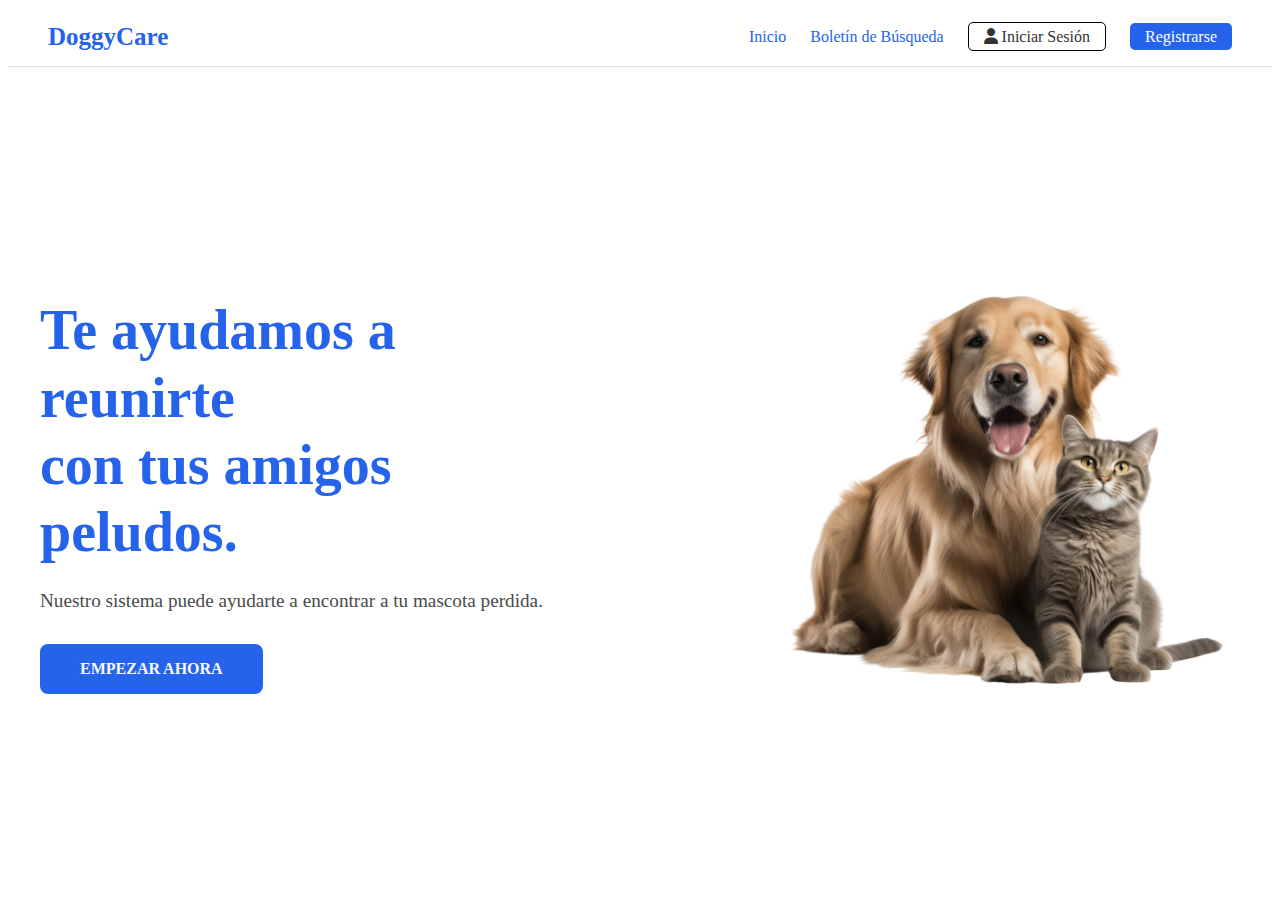
<file: index.html>
<html lang="es">

<head>
    <meta charset="UTF-8" />
    <meta name="viewport" content="width=device-width, initial-scale=1.0" />
    <link rel="stylesheet" href="https://cdnjs.cloudflare.com/ajax/libs/font-awesome/6.4.0/css/all.min.css" />
    <link rel="stylesheet" href="/assets/css/style.css" />
    <title>DoggyCare</title>
</head>

<body>
    <header class="header">
        <div class="logo">DoggyCare</div>
        <nav>
            <a href="../index.html">Inicio</a>
            <a href="/boletin.html">Boletín de Búsqueda</a>
            <a href="./assets/pages/login.html" class="log-btn"><i class="fa-solid fa-user"></i> Iniciar Sesión</a>
            <a href="./assets/pages/register.html" class="reg-btn">Registrarse</a>
        </nav>
    </header>

    <main class="main-index">
    <section class="hero-section" id="heroSection">
        <div class="text-content">
            <h1 id="heroTitle">
                Te ayudamos a reunirte <br />
                con tus amigos peludos.
            </h1>
            <p id="heroText">
                Nuestro sistema puede ayudarte a encontrar a tu mascota perdida.
            </p>
            <a href="/assets/pages/register.html" class="btn-primary" id="heroBtn">EMPEZAR AHORA</a>
        </div>
        <div class="image-content">
            <img src="/assets/img/dog2.png" alt="Mascotas" />
        </div>
    </section>

    <section class="pets-dashboard" id="petsDashboard" style="display: none; width: 100%; max-width: 1200px;">
        <h2 style="color: var(--primary-color); margin-bottom: 20px;">Mis Mascotas</h2>
        <div class="pets-grid" id="petsGrid">
            </div>
    </section>
</main>

<script src="/assets/js/index_logic.js"></script>
</body>

</html>
</file>
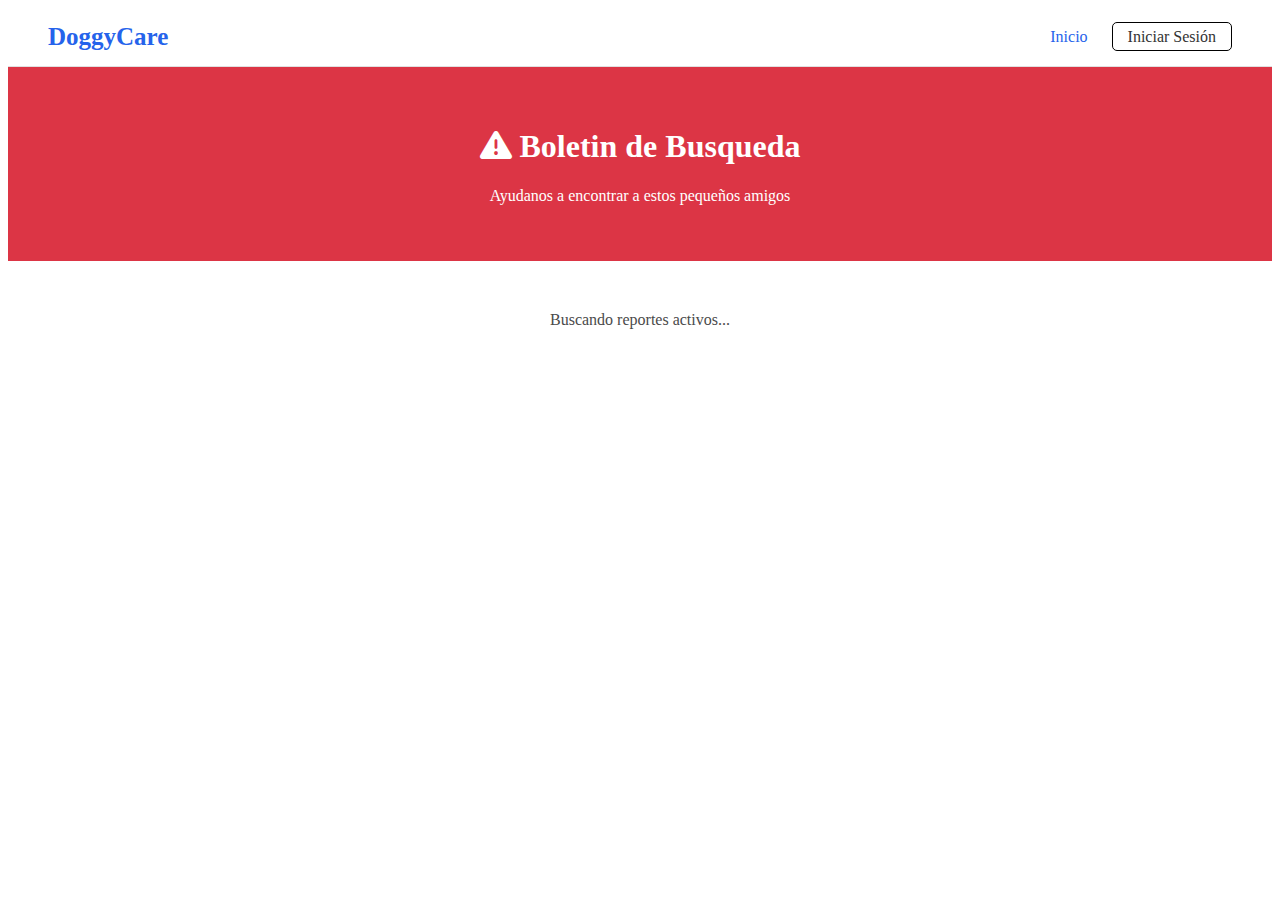
<file: boletin.html>
<!DOCTYPE html>
<html lang="es">
<head>
    <meta charset="UTF-8">
    <meta name="viewport" content="width=device-width, initial-scale=1.0">
    <title>Boletin de Busqueda - DoggyCare</title>
    <link rel="stylesheet" href="/assets/css/style.css">
    <link rel="stylesheet" href="https://cdnjs.cloudflare.com/ajax/libs/font-awesome/6.4.0/css/all.min.css">
    <style>
        .bulletin-header {
            background-color: #dc3545;
            color: white;
            padding: 40px 20px;
            text-align: center;
        }
        .pets-grid {
            display: grid;
            grid-template-columns: repeat(auto-fill, minmax(300px, 1fr));
            gap: 300px;
            padding: 40px;
            max-width: 1200px;
            margin: 0 auto;
        }
        .pet-card.lost-mode {
            border: 2px solid #dc3545;
        }
        .btn-found {
            display: block;
            width: 100%;
            text-align: center;
            background: #28a745;
            color: white;
            padding: 10px;
            border-radius: 5px;
            text-decoration: none;
            font-weight: bold;
            margin-top: 10px;
        }
        .btn-found:hover {background: #218838;}
    </style>
</head>
<body>
    <header>
        <div class="logo">DoggyCare</div>
        <nav>
            <a href="/index.html">Inicio</a>
            <a href="/assets/pages/login.html" class="log-btn">Iniciar Sesión</a>
        </nav>
    </header>

    <div class="bulletin-header">
        <h1><i class="fa-solid fa-triangle-exclamation"></i> Boletin de Busqueda</h1>
        <p>Ayudanos a encontrar a estos pequeños amigos</p>
    </div>

    <main>
        <div class="loading" style="text-align: center; margin-top: 50px;">Buscando reportes activos...</div>

        <div class="pets-grid" id="bulletinGrid"></div>

        <p id="noData" style="display: none; text-align: center; font-size: 1.2rem; margin-top: 50px;">
            No hay reportes de mascotas extraviadas por ahora.
        </p>
    </main>

    <script type="text/javascript" src="/assets/js/bulletin_script.js"></script>
</body>
</html>
</file>
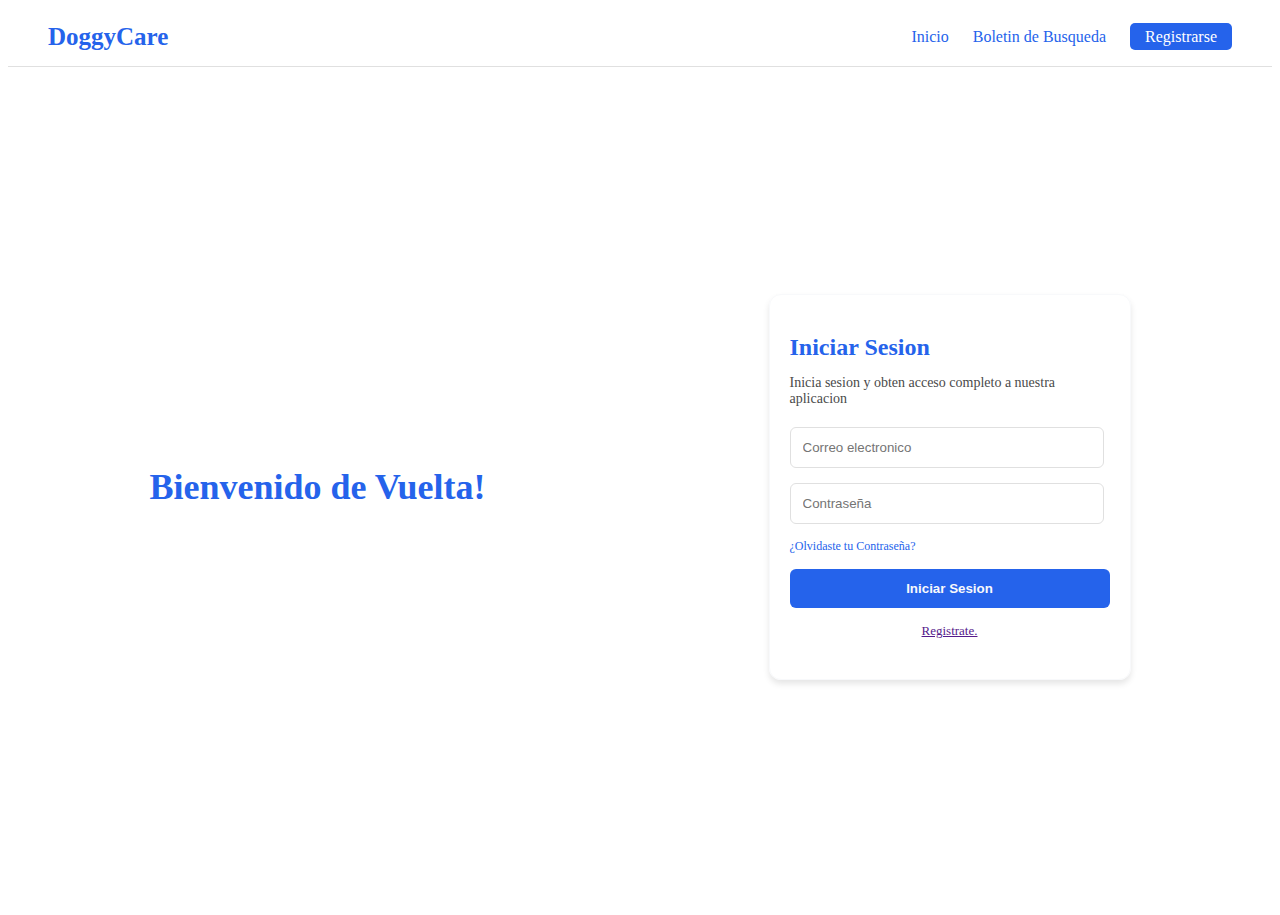
<file: assets/pages/login.html>
<!DOCTYPE html>
<html lang="en">

<head>
    <meta charset="UTF-8">
    <meta name="viewport" content="width=device-width, initial-scale=1.0">
    <link rel="stylesheet" href="https://cdnjs.cloudflare.com/ajax/libs/font-awesome/6.4.0/css/all.min.css">
    <link rel="stylesheet" href="/assets/css/style.css">
    <title>DoggyCare</title>
</head>

<body>
    <header>
        <div class="logo">DoggyCare</div>
        <nav>
            <a href="/index.html">Inicio</a>
            <a href="/boletin.html">Boletin de Busqueda</a>
            <a href="/assets/pages/register.html" class="reg-btn">Registrarse</a>
        </nav>
    </header>

    <main class="main-loggin">
        <section class="welcome">
            <h1>Bienvenido de Vuelta!</h1>
        </section>

        <section class="login-box">
            <h2>Iniciar Sesion</h2>
            <p>Inicia sesion y obten acceso completo a nuestra aplicacion</p>

            <form action="submit" id="loginform">
                <input type="text" name="email" placeholder="Correo electronico" required>
                <input type="password" name="password" placeholder="Contraseña" required>
                <a href="" class="forgot"> ¿Olvidaste tu Contraseña?</a>
                <button type="submit"></a>Iniciar Sesion</button>
            </form>

            <p class="register">
                <a href="">Registrate.</a>
            </p>
        </section>
    </main>

    <script type="text/javascript" src="../js/login_script.js"></script>
</body>

</html>
</file>
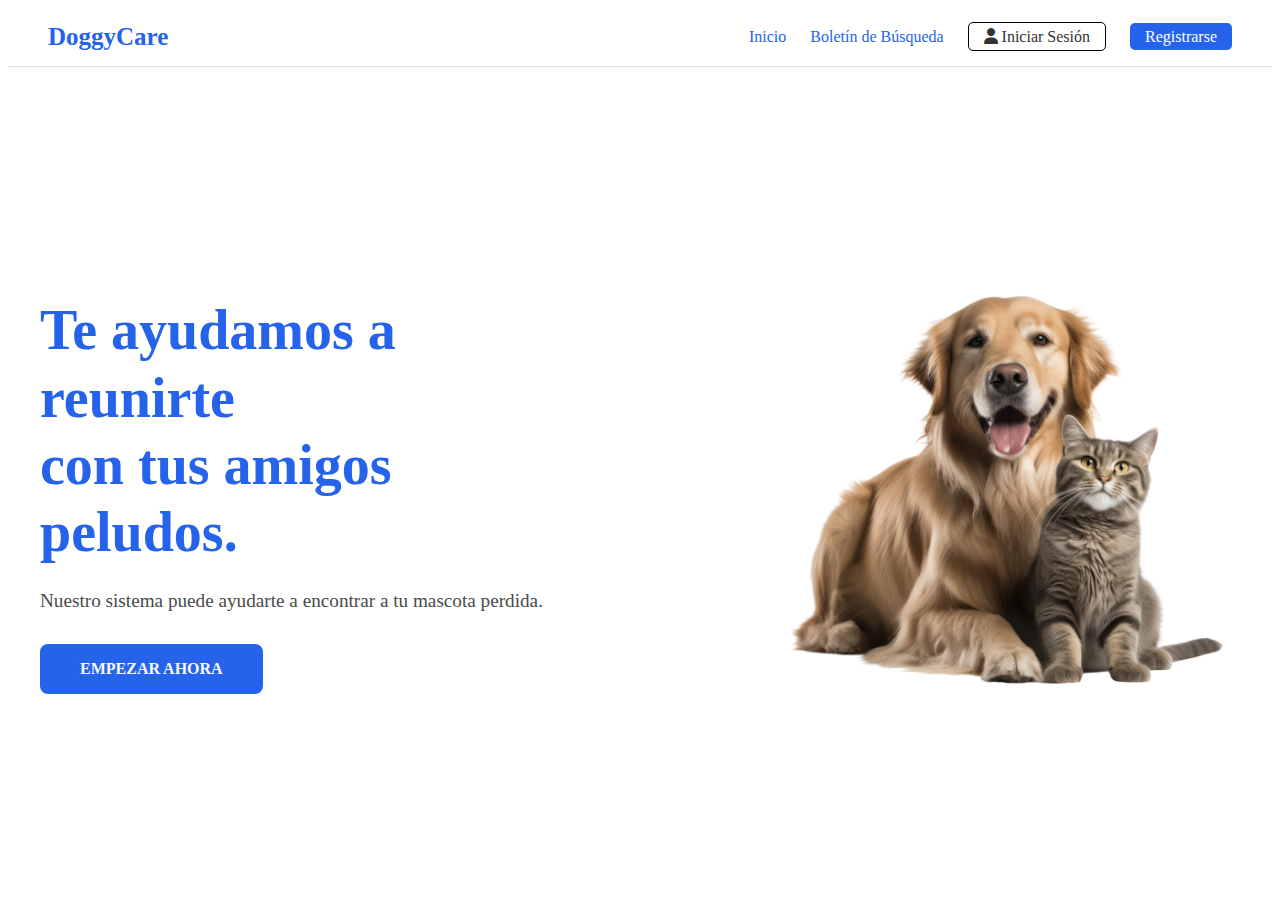
<file: assets/pages/profile_pet.html>
<!DOCTYPE html>
<html lang="es">
<head>
    <meta charset="UTF-8">
    <meta name="viewport" content="width=device-width, initial-scale=1.0">
    <title>Perfil de Mascota - DoggyCare</title>
    <link rel="stylesheet" href="/assets/css/style.css">
    <link rel="stylesheet" href="https://cdnjs.cloudflare.com/ajax/libs/font-awesome/6.4.0/css/all.min.css">
    <style>
        /* Estilos específicos para el perfil */
        .profile-container {
            display: flex;
            gap: 40px;
            max-width: 1000px;
            margin: 40px auto;
            padding: 20px;
            background: #fff;
            border-radius: 15px;
            box-shadow: 0 4px 15px rgba(0,0,0,0.05);
        }
        .profile-left { flex: 1; text-align: center; }
        .profile-right { flex: 2; }
        
        .pet-photo-large {
            width: 100%;
            max-width: 300px;
            height: 300px;
            object-fit: cover;
            border-radius: 15px;
            border: 5px solid #f0f0f0;
        }
        
        .status-badge {
            display: inline-block;
            padding: 8px 15px;
            border-radius: 20px;
            font-weight: bold;
            color: white;
            margin-top: 10px;
        }
        .status-safe { background-color: #28a745; }
        .status-lost { background-color: #dc3545; }

        .data-grid {
            display: grid;
            grid-template-columns: 1fr 1fr;
            gap: 15px;
            margin-bottom: 20px;
        }
        .data-item label { font-size: 12px; color: #777; display: block; }
        .data-item span { font-weight: 500; color: #333; }

        .vaccine-list { width: 100%; border-collapse: collapse; margin-top: 10px; }
        .vaccine-list th, .vaccine-list td { text-align: left; padding: 8px; border-bottom: 1px solid #eee; }
        .vaccine-list th { color: var(--primary-color); }

        .btn-alert {
            display: block;
            width: 100%;
            padding: 15px;
            background-color: #dc3545;
            color: white;
            text-align: center;
            border-radius: 8px;
            text-decoration: none;
            font-weight: bold;
            margin-top: 20px;
            transition: background 0.3s;
        }
        .btn-alert:hover { background-color: #a71d2a; }
    </style>
</head>
<body>

    <header>
        <div class="logo">Doggy Care</div>
        <nav>
            <a href="/index.html">Volver al Inicio</a>
        </nav>
    </header>

    <main>
        <div class="profile-container" id="profileContent" style="display:none;">
            <div class="profile-left">
                <img src="" alt="Foto Mascota" id="imgMascota" class="pet-photo-large">
                <h1 id="nombreMascota" style="margin-bottom: 5px; color: var(--primary-color);">Nombre</h1>
                <div id="badgeStatus" class="status-badge status-safe">En Casa</div>
                
                <button id="btnAction" class="btn-alert">
                    <i class="fa-solid fa-triangle-exclamation"></i> REPORTAR COMO EXTRAVIADA
                </button>
            </div>

            <div class="profile-right">
                <h3 style="border-bottom: 2px solid #eee; padding-bottom: 10px;">Información General</h3>
                <div class="data-grid">
                    <div class="data-item"><label>Especie/Raza</label><span id="razaMascota">Perro - Labrador</span></div>
                    <div class="data-item"><label>Sexo</label><span id="sexoMascota">Macho</span></div>
                    <div class="data-item"><label>Edad/Tamaño</label><span id="tamanoMascota">Grande</span></div>
                    <div class="data-item"><label>Color</label><span id="colorMascota">Dorado</span></div>
                    <div class="data-item"><label>Esterilizado</label><span id="esterilizadoMascota">Sí</span></div>
                    <div class="data-item"><label>RUAC</label><span id="ruacMascota">N/A</span></div>
                </div>

                <h3 style="border-bottom: 2px solid #eee; padding-bottom: 10px; margin-top: 20px;">Identificación y Salud</h3>
                <div class="data-item" style="margin-bottom: 10px;">
                    <label>Chip de Rastreo</label>
                    <span id="chipInfo">No tiene</span>
                </div>

                <label style="font-size: 14px; color: #777;">Vacunas Registradas:</label>
                <table class="vaccine-list">
                    <thead>
                        <tr><th>Vacuna</th><th>Fecha</th><th>Vigencia</th></tr>
                    </thead>
                    <tbody id="tablaVacunas">
                        </tbody>
                </table>
                
                <div style="margin-top: 20px;">
                    <label style="font-size: 12px; color: #777;">Señas Particulares:</label>
                    <p id="senasMascota" style="background: #f9f9f9; padding: 10px; border-radius: 5px;">Ninguna</p>
                </div>
            </div>
        </div>
        <p id="loading" style="text-align: center; margin-top: 50px;">Cargando perfil...</p>
    </main>

    <script src="../js/profile_script.js"></script>
</body>
</html>
</file>
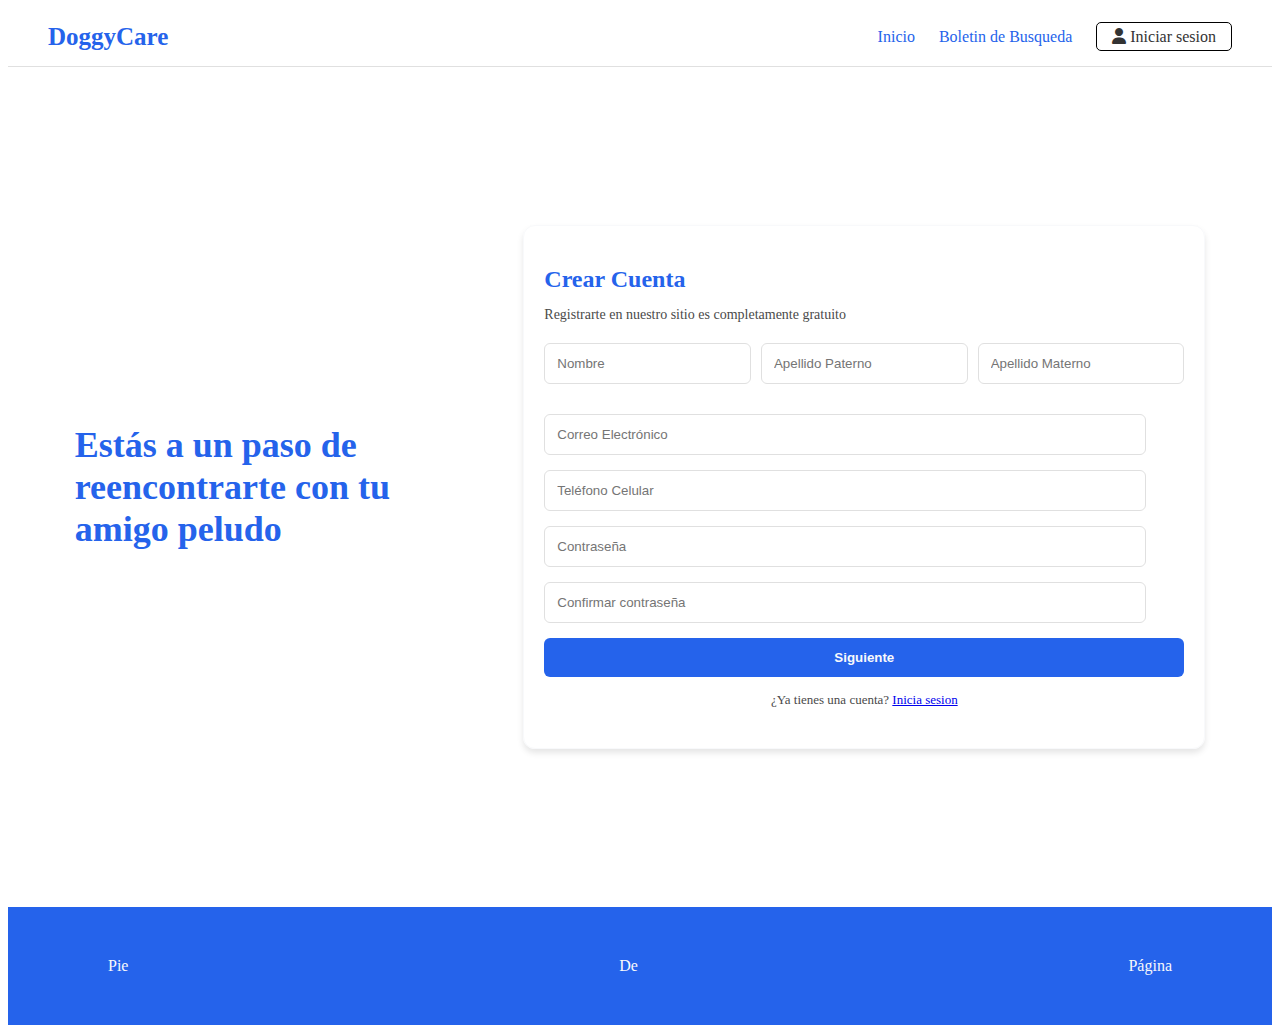
<file: assets/pages/reg_address.html>
<!DOCTYPE html>
<html lang="es">

<head>
    <meta charset="UTF-8">
    <meta name="viewport" content="width=device-width, initial-scale=1.0">
    <title>DoggyCare</title>
    <link rel="stylesheet" href="/assets/css/style.css">
    <link rel="stylesheet" href="https://cdnjs.cloudflare.com/ajax/libs/font-awesome/6.4.0/css/all.min.css">
</head>

<body>

    <header>
        <div class="logo">DoggyCare</div>
        <nav>
            <a href="/index.html">Inicio</a>
            <a href="#">Boletin de busqueda</a>
            <a href="/assets/pages/login.html" class="log-btn"><i class="fa-solid fa-user"></i>Iniciar sesion</a>
        </nav>
    </header>

    <main class="main-register">
        <section class="welcome">
            <h1>Vamos a registrar tu <br> domicilio para saber <br> donde viven tus amigos peludos </h1>
        </section>

        <section class="register-box" style="width: 640px;">
            <h2>Registro de domicilio</h2>
            <p>Registrarte en nuestro sitio es completamente gratuito</p>
            <form id="addrform" method="get">

                <label for="cp">Código postal:</label>
                <input type="text" id="cp" placeholder="Código postal a 5 digitos" maxlength="5" required>

                <div id="loader" class="loader"></div>

                <label for="estado">Estado</label>
                <input type="text" id="estado" placeholder="Se llenará automáticamente" readonly>

                <div class="input-row">
                    <div>
                        <label for="alcaldia">Alcaldía:</label>
                        <input type="text" id="alcaldia" placeholder="Alcaldía" readonly required>
                    </div>
                    <div>
                        <label for="col">Colonia:</label>
                        <select name="sel_col" id="col" disabled required>
                            <option value="">Esperando código postal...</option>
                        </select>
                    </div>
                </div>

                <label for="streetType">Tipo de calle:</label>
                <select name="sel_street" id="streetType" required>
                    <option value="">Selecciona una opcion</option>
                    <option value="Calle">Calle</option>
                    <option value="Calzada">Calzada</option>
                    <option value="Avenida">Avenida</option>
                    <option value="Cerrada">Cerrada</option>
                    <option value="Boulevard">Boulevard</option>
                </select>

                <label for="street">Nombre de la calle</label>
                <input type="text" id="street" placeholder="Ingresa el nombre de la calle" required>

                <div class="input-row">
                    <div>
                        <label for="ext">Número exterior</label>
                        <input type="number" id="ext" placeholder="Numero exterior" required>
                    </div>
                    <div>
                        <label for="int">Número interior</label>
                        <input type="number" id="int" placeholder="Numero interior (opcional)">
                    </div>
                </div>

                <button type="submit">Finalizar registro</button>
            </form>
        </section>
    </main>
    
    <script type="text/javascript" src="../js/addr_script.js"></script>
</body>

</html>
</file>
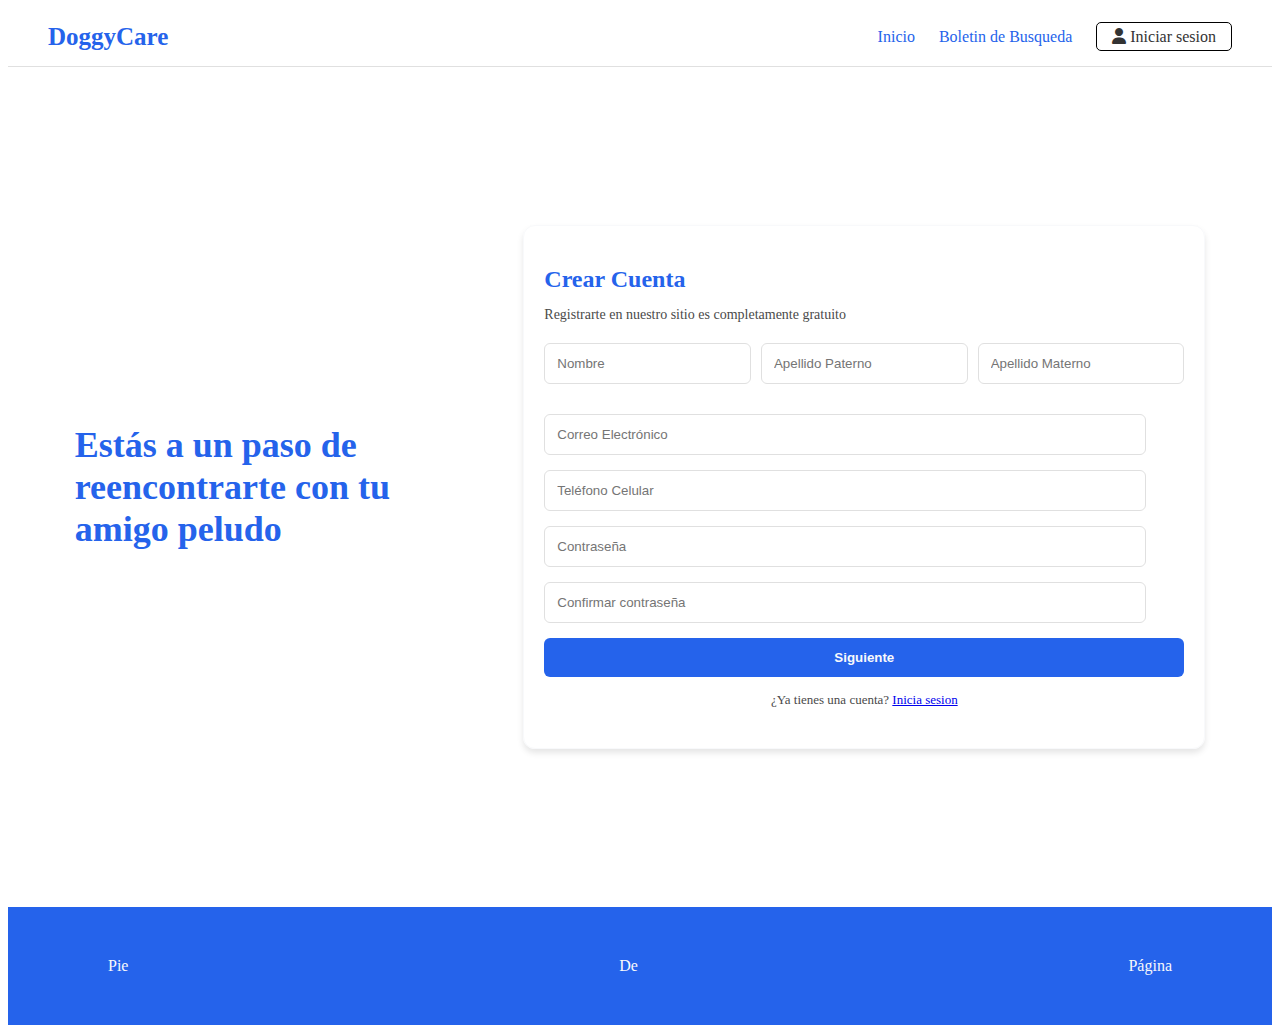
<file: assets/pages/register.html>
<!DOCTYPE html>
<html lang="en">

<head>
    <meta charset="UTF-8">
    <meta name="viewport" content="width=device-width, initial-scale=1.0">
    <title>Document</title>
    <link rel="stylesheet" href="/assets/css/style.css">
    <link rel="stylesheet" href="https://cdnjs.cloudflare.com/ajax/libs/font-awesome/6.4.0/css/all.min.css">
</head>

<body>
    <!-- Encabezado -->
    <header>
        <div class="logo"> DoggyCare</div>
        <nav>
            <a href="/index.html">Inicio</a>
            <a href="/boletin.html">Boletin de Busqueda</a>
            <a href="/assets/pages/login.html" class="log-btn"><i class="fa-solid fa-user"></i> Iniciar sesion</a>
        </nav>
    </header>
    <!---Fin de encabezado-->
    <main class="main-register">
        <section class="welcome">
            <h1>Estás a un paso de <br> reencontrarte con tu <br>amigo peludo</h1>
        </section>

        <section class="register-box" style="width: 640px;">
            <h2>Crear Cuenta</h2>
            <p> Registrarte en nuestro sitio es completamente gratuito</p>
            <form id="registerform" method="get">
                <div class="input-row">
                    <input type="text" name="nombre" id="name" placeholder="Nombre" required>
                    <input type="text" name="ap_paterno" id="ln1" placeholder="Apellido Paterno" required>
                    <input type="text" name="ap_materno" id="ln2" placeholder="Apellido Materno" required>
                </div>
                <input type="email" name="email" id="email" placeholder="Correo Electrónico" required>
                <input type="tel" name="telefono" id="phone" placeholder="Teléfono Celular" required>
                <input type="password" name="password" id="pass" placeholder="Contraseña" required>
                <input type="password" name="confirmar" id="confirm-pass" placeholder="Confirmar contraseña" required>
                <button type="submit">Siguiente</button>
            </form>
            <p class="register">¿Ya tienes una cuenta? <a href="./login.php">Inicia sesion</a></p>
        </section>
    </main>

    <footer>
        <section>Pie</section>
        <section>De</section>
        <section>Página</section>
    </footer>
    <script type="text/javascript" src="../js/reg_script.js"></script>
</body>

</html>
</file>
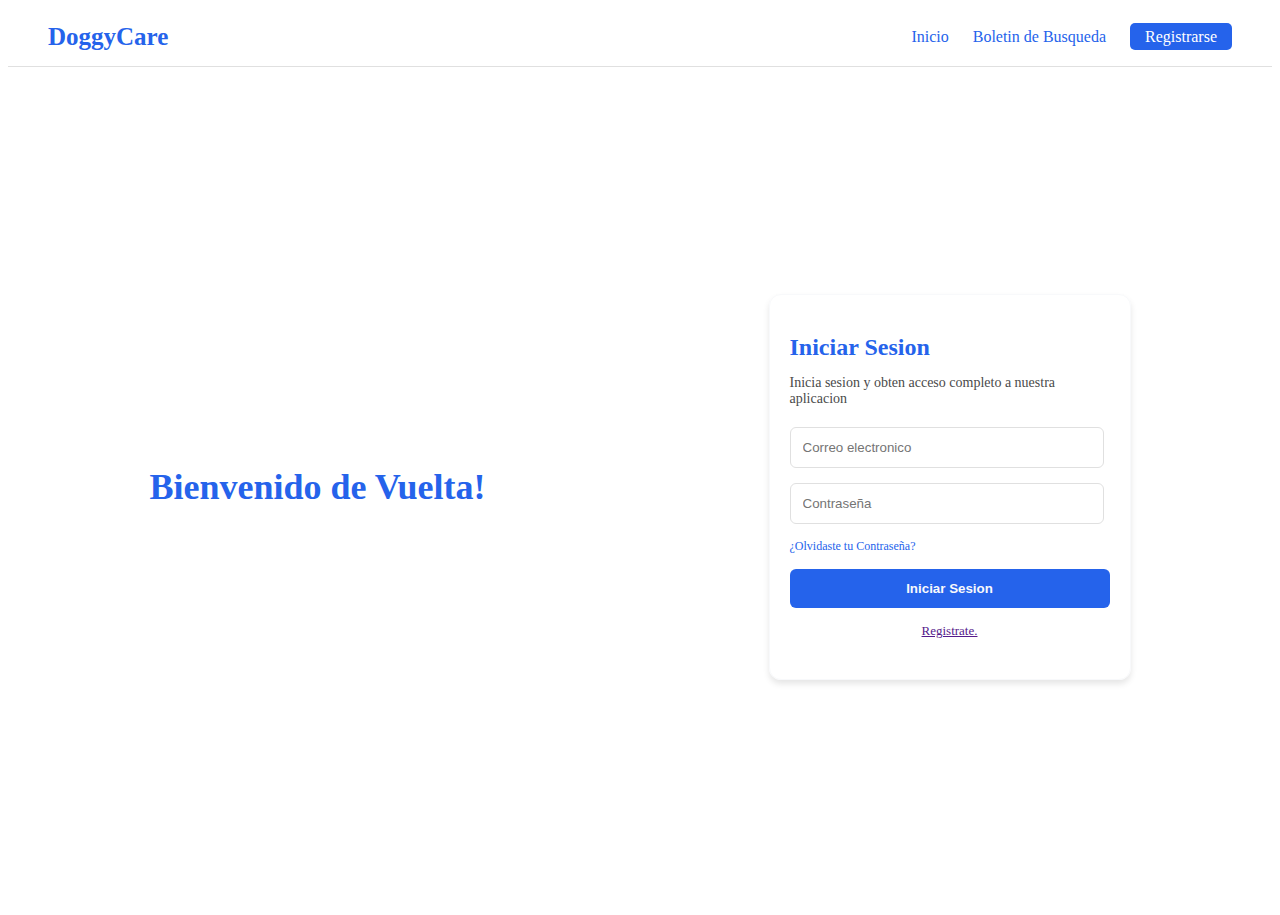
<file: assets/pages/register_pet.html>
<!DOCTYPE html>
<html lang="es">
  <head>
    <meta charset="UTF-8" />
    <meta name="viewport" content="width=device-width, initial-scale=1.0" />
    <title>Registrar Mascota - DoggyCare</title>
    <link rel="stylesheet" href="/assets/css/style.css" />
    <link
      rel="stylesheet"
      href="https://cdnjs.cloudflare.com/ajax/libs/font-awesome/6.4.0/css/all.min.css"
    />
    <style>
      .vaccine-table {
        width: 100%;
        border-collapse: collapse;
        margin-top: 10px;
        font-size: 14px;
      }
      .vaccine-table th {
        text-align: left;
        color: var(--primary-color);
        border-bottom: 2px solid var(--border-color);
        padding: 5px;
      }
      .vaccine-table td {
        padding: 8px 5px;
        border-bottom: 1px solid var(--border-color);
      }
      .btn-add {
        background: #28a745;
        color: white;
        border: none;
        padding: 5px 10px;
        border-radius: 4px;
        cursor: pointer;
        font-size: 12px;
        margin-top: 5px;
      }
      .btn-delete {
        background: #dc3545;
        color: white;
        border: none;
        padding: 5px 8px;
        border-radius: 4px;
        cursor: pointer;
      }
      .hidden {
        display: none;
      }
    </style>
  </head>
  <body>
    <header>
      <div class="logo">DoggyCare</div>
      <nav>
        <a href="/index.html">Inicio</a>
        <a href="#">Mis Mascotas</a>
        <a href="#" class="log-btn"
          ><i class="fa-solid fa-right-from-bracket"></i> Salir</a
        >
      </nav>
    </header>

    <main class="main-register">
      <section
        class="register-box"
        style="width: 800px; margin-top: 20px; margin-bottom: 20px"
      >
        <h2>Nueva Mascota</h2>
        <p>Registra los datos para proteger a tu compañero.</p>

        <form id="petForm">
          <h4>Datos Generales</h4>
          <div class="input-row">
            <input
              type="text"
              id="nombre"
              placeholder="Nombre de la mascota"
              required
            />
            <select id="especie" required>
              <option value="">Selecciona Especie...</option>
              <option value="Perro">Perro</option>
              <option value="Gato">Gato</option>
            </select>
          </div>

          <div class="input-row">
            <select id="raza" disabled required>
              <option value="">Primero selecciona especie</option>
            </select>

            <select id="sexo" required>
              <option value="">Sexo...</option>
              <option value="Macho">Macho</option>
              <option value="Hembra">Hembra</option>
            </select>
          </div>

          <h4>Características Físicas</h4>
          <div class="input-row">
            <select id="tamano" required>
              <option value="">Tamaño...</option>
              <option value="Pequeño">Pequeño</option>
              <option value="Mediano">Mediano</option>
              <option value="Grande">Grande</option>
              <option value="Gigante">Gigante</option>
            </select>

            <select id="tipoPelo" required>
              <option value="">Tipo de Pelo...</option>
              <option value="Corto">Corto</option>
              <option value="Largo">Largo</option>
              <option value="Rizado">Rizado</option>
              <option value="Sin Pelo">Sin Pelo</option>
            </select>
          </div>

          <div class="input-row">
            <input
              type="text"
              id="color"
              placeholder="Color principal"
              required
            />
            <select id="esterilizado" required>
              <option value="">¿Está esterilizado?</option>
              <option value="true">Sí</option>
              <option value="false">No</option>
            </select>
          </div>

          <label style="font-size: 14px; margin-top: 10px; display: block"
            >Señas Particulares:</label
          >
          <textarea
            id="senas"
            rows="2"
            style="
              width: 90%;
              padding: 10px;
              border-radius: 6px;
              border: 1px solid var(--border-color);
            "
            placeholder="Manchas, cicatrices o marcas únicas..."
          ></textarea>

          <h4 style="margin-top: 20px">Identificación</h4>
          <div class="input-row">
            <input type="text" id="ruac" placeholder="RUAC (Opcional)" />
            <select id="tieneChip">
              <option value="false">No tiene Chip</option>
              <option value="true">Sí tiene Chip</option>
            </select>
          </div>

          <div id="datosChip" class="input-row hidden">
            <input type="text" id="tipoChip" placeholder="Tipo de Chip" />
            <input type="text" id="numChip" placeholder="Número de Chip" />
          </div>

          <h4 style="margin-top: 20px">Cartilla de Vacunación</h4>

          <table class="vaccine-table">
            <thead>
              <tr>
                <th width="40%">Vacuna</th>
                <th width="30%">Fecha Aplicación</th>
                <th width="20%">Duración</th>
                <th width="10%"></th>
              </tr>
            </thead>
            <tbody id="listaVacunas"></tbody>
          </table>
          <button type="button" class="btn-add" id="btnAgregarVacuna">
            + Agregar Vacuna
          </button>

          <h4 style="margin-top: 20px">Fotografía</h4>
          <p style="font-size: 12px; color: #666">
            Sube una foto clara de la cara de tu mascota (necesaria para la
            búsqueda por IA).
          </p>
          <input
            type="file"
            id="fotoMascota"
            accept="image/*"
            required
            style="padding: 5px"
          />

          <button type="submit" style="margin-top: 30px">
            Registrar Mascota
          </button>
        </form>
      </section>
    </main>

    <script type="text/javascript" src="../js/pet_script.js"></script>
  </body>
</html>
</file>
<file: assets/css/style.css>
:root {
    --primary-color: #2563eb;
    --secondary-color: #2563eb;
    --background-color: #F8F9FB;
    --text-color: #4A4A4A;
    --light-text-color: #8C8C8C;
    --border-color: #E0E0E0;
    --card-bg: #FFFFFF;
    --reg-b: #333333;
    --reg-b-trans: #3333333b;
}

body {
    background: var(--card-bg);
    color: var(--text-color);
}

/* Dieseño del encabezado */
header {
    display: flex;
    justify-content: space-between;
    align-items: center;
    padding: 15px 40px;
    border-bottom: 1px solid var(--border-color);
}

.logo {
    font-size: 25px;
    font-weight: bold;
    color: var(--primary-color);
}

nav a {
    margin-left: 20px;
    text-decoration: none;
    color: var(--primary-color);
    font-weight: 500;
}

nav .reg-btn {
    padding: 5px 15px;
    background: var(--primary-color);
    color: var(--card-bg);
    border-radius: 5px;
}

nav .reg-btn:hover {
    background-color: #244b9e;
}


nav .log-btn {
    padding: 5px 15px;
    border-radius: 5px;
    background: var(--card-bg);
    color: var(--reg-b);
    border: 0.01px solid black;
}

nav .log-btn:hover {
    background-color: var(--reg-b-trans);
}

/* Fin de encabezado */

/* Pie de Pagina */
footer {
    display: flex;
    justify-content: space-between;
    align-items: center;
    padding: 50px 100px;
    background-color: var(--primary-color);
    color: var(--background-color);
}

/*Fin pie de pagina*/

/*Estilizado del Index*/
.main-index {
    display: flex;
    justify-content: center;
    align-items: center;
    height: calc(100vh - 80px);
}

.hero-section {
    display: flex;
    align-items: center;
    width: 100%;
    max-width: 1200px;
}

.text-content {
    flex: 1;
    margin-right: 5rem;
}

.text-content h1 {
    font-size: 3.5rem;
    font-weight: 700;
    color: var(--primary-color);
    margin-bottom: 1.5rem;
    line-height: 1.2;
}

.text-content p {
    font-size: 1.2rem;
    color: var(--text-color);
    margin-bottom: 2rem;
}

.btn-primary {
    background-color: var(--primary-color);
    color: var(--background-color);
    padding: 1rem 2.5rem;
    text-decoration: none;
    border-radius: 8px;
    font-weight: 600;
    transition: background-color 0.3s ease;
    display: inline-block;
}

.btn-primary:hover {
    background-color: #244b9e;
}

.image-content {
    flex: 1;
    position: relative;
    text-align: right;
}

.image-content img {
    max-width: 80%;
    height: auto;
    border-radius: 15px;
}

/*Informacion de login*/
.main-loggin {
    display: flex;
    justify-content: space-around;
    align-items: center;
    height: calc(100vh - 60px);
}

.welcome h1 {
    font-size: 36px;
    color: var(--primary-color);
}

.login-box {
    width: 320px;
    padding: 20px;
    border: 1px solid var(--background-color);
    border-radius: 12px;
    box-shadow: 0 4px 6px rgba(0, 0, 0, 0.1);
}

.login-box h2 {
    color: var(--primary-color);
    margin-bottom: 10px;
}

.login-box h3 {
    font-size: 14px;
}

.login-box h4 {
    font-size: 12px;
    font-style: italic;
}

.login-box p {
    font-size: 14px;
    margin-bottom: 20px;
}

.login-box input {
    width: 90%;
    padding: 12px;
    margin-bottom: 15px;
    border: 1px solid var(--border-color);
    border-radius: 6px;
}

.login-box .forgot {
    font-size: 12px;
    display: block;
    margin-bottom: 15px;
    color: var(--primary-color);
    text-decoration: none;
}

.login-box button {
    width: 100%;
    padding: 12px;
    background: var(--primary-color);
    color: var(--background-color);
    border: none;
    border-radius: 6px;
    cursor: pointer;
    font-weight: bold;
}

.login-box .register {
    font-size: 13px;
    margin-top: 15px;
    text-align: center;
}

.input-row {
    display: flex;
    gap: 10px;
    margin-bottom: 15px;
}

.input-row input {
    flex: 1;
}

/*Registro*/
.register-box {
    width: 320px;
    padding: 20px;
    border: 1px solid var(--background-color);
    border-radius: 12px;
    box-shadow: 0 4px 6px rgba(0, 0, 0, 0.1);
}

.register-box h2 {
    color: var(--primary-color);
    margin-bottom: 10px;
}

.register-box h3 {
    font-size: 14px;
}

.register-box h4 {
    font-size: 12px;
    font-style: italic;
}

.register-box p {
    font-size: 14px;
    margin-bottom: 20px;
}

.register-box input {
    width: 90%;
    padding: 12px;
    margin-bottom: 15px;
    border: 1px solid var(--border-color);
    border-radius: 6px;
}

.register-box .forgot {
    font-size: 12px;
    display: block;
    margin-bottom: 15px;
    color: var(--primary-color);
    text-decoration: none;
}

.register-box button {
    width: 100%;
    padding: 12px;
    background: var(--primary-color);
    color: var(--background-color);
    border: none;
    border-radius: 6px;
    cursor: pointer;
    font-weight: bold;
}

.register-box .register {
    font-size: 13px;
    margin-top: 15px;
    text-align: center;
}

.main-register {
    display: flex;
    justify-content: space-around;
    align-items: center;
    height: calc(100vh - 60px);
}

.register-box label {
    font-size: 18px;
    color: var(--primary-color);
}

.register-box select {
    font-size: 14px;
    font-style: italic;
    color: var(--light-text-color);
    border-color: var(--light-text-color);
}

.register-box option {
    color: var(--text-color);
    font-style: none;
}

.loader {
    display: none;
    /* Oculto por defecto */
    margin: 15px auto;
    border: 4px solid #f3f3f3;
    border-top: 4px solid #007bff;
    border-radius: 50%;
    width: 30px;
    height: 30px;
    animation: spin 1s linear infinite;
}

@keyframes spin {
    0% {
        transform: rotate(0deg);
    }

    100% {
        transform: rotate(360deg);
    }
}

/* Estilos para el Dashboard de Mascotas */
.pets-dashboard {
    padding: 20px;
}

.pets-grid {
    display: grid;
    grid-template-columns: repeat(auto-fill, minmax(300px, 1fr)); /* Responsivo */
    gap: 25px;
}

/* Diseño de la Tarjeta (Basado en tu imagen) */
.pet-card {
    background: #fff;
    border: 1px solid var(--border-color);
    border-radius: 15px;
    overflow: hidden;
    box-shadow: 0 4px 12px rgba(0,0,0,0.08);
    transition: transform 0.3s ease;
    display: flex;
    flex-direction: column;
}

.pet-card:hover {
    transform: translateY(-5px);
}

.pet-card img {
    width: 100%;
    height: 200px;
    object-fit: cover; /* Recorta la imagen para que llene el espacio sin deformarse */
}

.pet-card-body {
    padding: 20px;
    flex-grow: 1;
    display: flex;
    flex-direction: column;
}

.pet-card h3 {
    margin: 0;
    color: #333;
    font-size: 1.2rem;
}

.pet-card span {
    font-size: 0.9rem;
    color: #777;
    margin-bottom: 10px;
    display: block;
}

.pet-card p {
    font-size: 0.95rem;
    color: #555;
    margin-bottom: 20px;
    line-height: 1.4;
    flex-grow: 1;
}

.pet-card .btn-card {
    align-self: flex-end; /* Mueve el botón a la derecha */
    background-color: var(--primary-color);
    color: white;
    padding: 8px 20px;
    border-radius: 20px;
    text-decoration: none;
    font-size: 0.9rem;
    font-weight: bold;
}

.pet-card .btn-card:hover {
    background-color: #1d4ed8;
}
</file>
